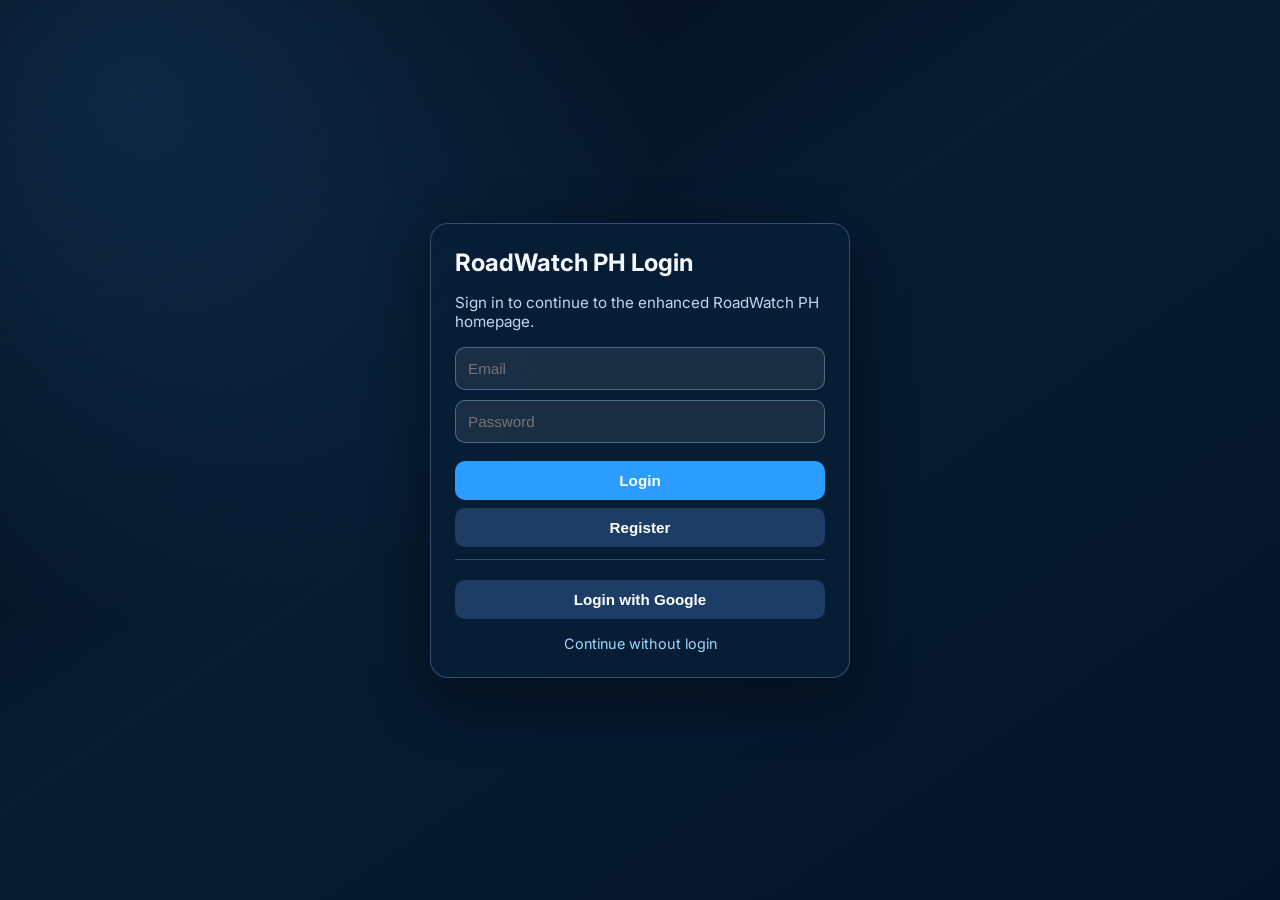
<file: login.html>
<!DOCTYPE html>
<html lang="en">
<head>
  <meta charset="UTF-8">
  <meta name="viewport" content="width=device-width, initial-scale=1.0">
  <title>RoadWatch PH Login</title>
  <link rel="preconnect" href="https://fonts.googleapis.com">
  <link rel="preconnect" href="https://fonts.gstatic.com" crossorigin>
  <link href="https://fonts.googleapis.com/css2?family=Inter:wght@400;500;600;700&display=swap" rel="stylesheet">
  <style>
    :root {
      --bg: #020b17;
      --panel: rgba(8, 30, 54, 0.9);
      --text: #f5f9ff;
      --muted: #bfd7f6;
      --accent: #2a9dff;
    }

    * { box-sizing: border-box; }

    body {
      margin: 0;
      min-height: 100vh;
      display: grid;
      place-items: center;
      font-family: "Inter", Arial, sans-serif;
      color: var(--text);
      background:
        radial-gradient(circle at 10% 10%, rgba(36, 120, 196, 0.25), transparent 38%),
        linear-gradient(145deg, #030a14 0%, #071b31 45%, #051529 100%);
      padding: 16px;
    }

    .loginCard {
      width: min(420px, 100%);
      background: var(--panel);
      border: 1px solid rgba(169, 208, 255, 0.28);
      border-radius: 18px;
      padding: 24px;
      box-shadow: 0 20px 60px rgba(0, 0, 0, 0.45);
    }

    h2 { margin: 0 0 16px; }

    p {
      margin: 0 0 16px;
      color: var(--muted);
      font-size: 0.95rem;
    }

    input {
      width: 100%;
      margin: 0 0 10px;
      padding: 12px;
      border-radius: 10px;
      border: 1px solid rgba(160, 220, 255, 0.35);
      background: rgba(255, 255, 255, 0.08);
      color: var(--text);
      font-size: 0.95rem;
    }

    button {
      width: 100%;
      margin: 8px 0 0;
      padding: 11px;
      border-radius: 10px;
      border: none;
      font-size: 0.95rem;
      font-weight: 600;
      cursor: pointer;
      background: var(--accent);
      color: #fff;
    }

    .secondary {
      background: rgba(66, 124, 194, 0.35);
    }

    .divider {
      margin: 12px 0;
      border: 0;
      border-top: 1px solid rgba(160, 220, 255, 0.25);
    }

    .homeLink {
      margin-top: 14px;
      text-align: center;
    }

    .homeLink a {
      color: #9bd7ff;
      text-decoration: none;
      font-size: 0.9rem;
    }
  </style>
</head>
<body>
  <div class="loginCard">
    <h2>RoadWatch PH Login</h2>
    <p>Sign in to continue to the enhanced RoadWatch PH homepage.</p>

    <input id="email" type="email" placeholder="Email">
    <input id="password" type="password" placeholder="Password">

    <button onclick="login()">Login</button>
    <button class="secondary" onclick="register()">Register</button>

    <hr class="divider">

    <button class="secondary" onclick="googleLogin()">Login with Google</button>

    <div class="homeLink">
      <a href="index.html">Continue without login</a>
    </div>
  </div>

  <script src="auth.js"></script>
</body>
</html>
</file>
